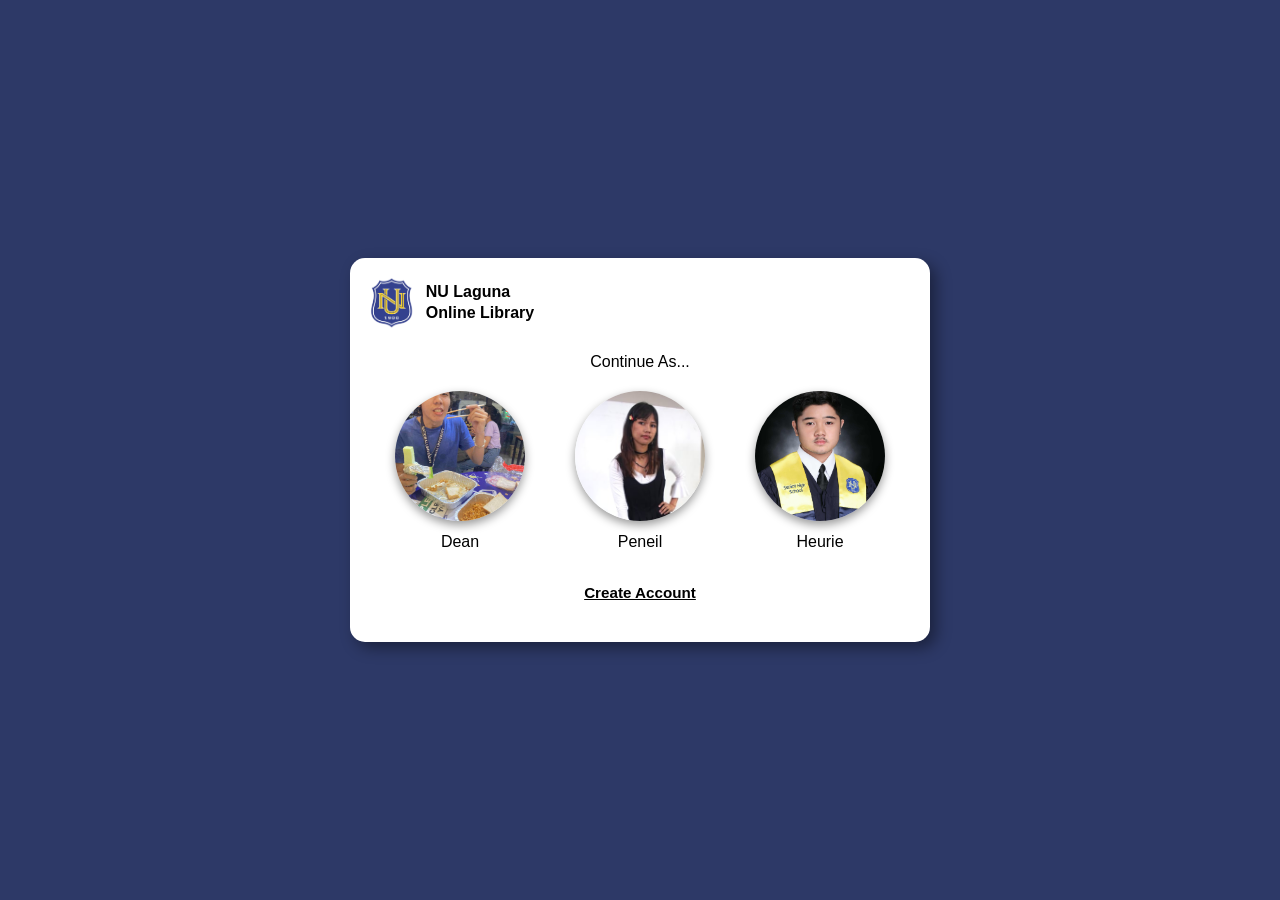
<file: index.html>
<!DOCTYPE html>
<html lang="en">
<head>
  <meta charset="UTF-8">
  <meta name="viewport" content="width=device-width, initial-scale=1.0">
  <title>Sign In - NU Laguna Online Library</title>
  <link rel="icon" type="image/png" href="/images/user/NULOGO.png">
  <link rel="stylesheet" href="/css/style.css">
</head>
<body>
  <div class="signin-container">
    <div class="logo-header">
          <img src="/images/user/NULOGO.png" height="50px"><h1>NU Laguna <br> Online Library</h1>
          
    </div>
    <p class="subtitle">Continue As...</p>
    <div class="user-container">
      <div class="user">
        <a href="/menu.html"  onclick="setUser('Dean')">
          <img src="/images/user/Dean.jpg"  alt="Dean">
        </a>
        <p>Dean</p>
      </div>

      <div class="user">
        <a href="/menu.html" onclick="setUser('Peneil')">
          <img src="/images/user/Pen.jpg" alt="Peneil">
        </a>
        <p>Peneil</p>
      </div>

      <div class="user">
        <a href="/menu.html" onclick="setUser('Heurie')">
          <img src="/images/user/heurie.jpg" alt="Heurie">
        </a>
                <p>Heurie</p>
      </div>
    </div>

    <a href="#" class="create-account">Create Account</a>
  </div>
  <script>
    // Save the selected user in localStorage
    function setUser(name) {
      localStorage.setItem("currentUser", name);
    }
  </script>
</body>
</html>
</file>
<file: css/style.css>
* {
  margin: 0;
  padding: 0;
  box-sizing: border-box;
  font-family: 'Segoe UI', Tahoma, Geneva, Verdana, sans-serif;
}

body {
  background-color: #2D3967;
  display: flex;
  justify-content: center;
  align-items: center;
  height: 100vh;
  opacity: 1;
  transition: opacity 0.5s ease-in-out;
}
body.fade-in {
  opacity: 1;
}
.signin-container {
  background-color: #ffffff;
  width: 580px;
  padding: 40px 30px;
  border-radius: 15px;
  box-shadow: 6px 6px 15px rgba(0, 0, 0, 0.4);
  text-align: center;
}

.signin-container h1 {
  font-size: 1rem;
  font-weight: 700;
  color: #000;
  margin-left: 5px;
  margin-left: 10px;
}
.logo-header {
  display: flex;
  justify-content: center;
  align-items: center;
  position: relative;
  right: 190px;
  bottom: 20px;
  margin-bottom: 5px;
  text-align: justify;
  line-height: 1.3rem;
}
.subtitle {
  margin-bottom: 20px;
  font-weight: 500;
}

.user-container {
  display: flex;
  justify-content: center;
  align-items: center;
  gap: 50px;
  margin-bottom: 25px;
}

.user img {
  width: 130px;
  height: 130px;
  border-radius: 50%;
  object-fit: cover;
  box-shadow: 0 4px 10px rgba(0, 0, 0, 0.4);
  transition: transform 0.2s ease;
}

.user img:hover {
  transform: scale(1.08);
  cursor: pointer;
}

.user p {
  margin-top: 8px;
  font-weight: 500;
  color: #000;
}

.create-account {
  display: inline-block;
  color: #000;
  text-decoration: underline;
  font-weight: 600;
  font-size: 0.95rem;
  margin-top: 8px;
}

.create-account:hover {
  color: #2D3967;
}
</file>
